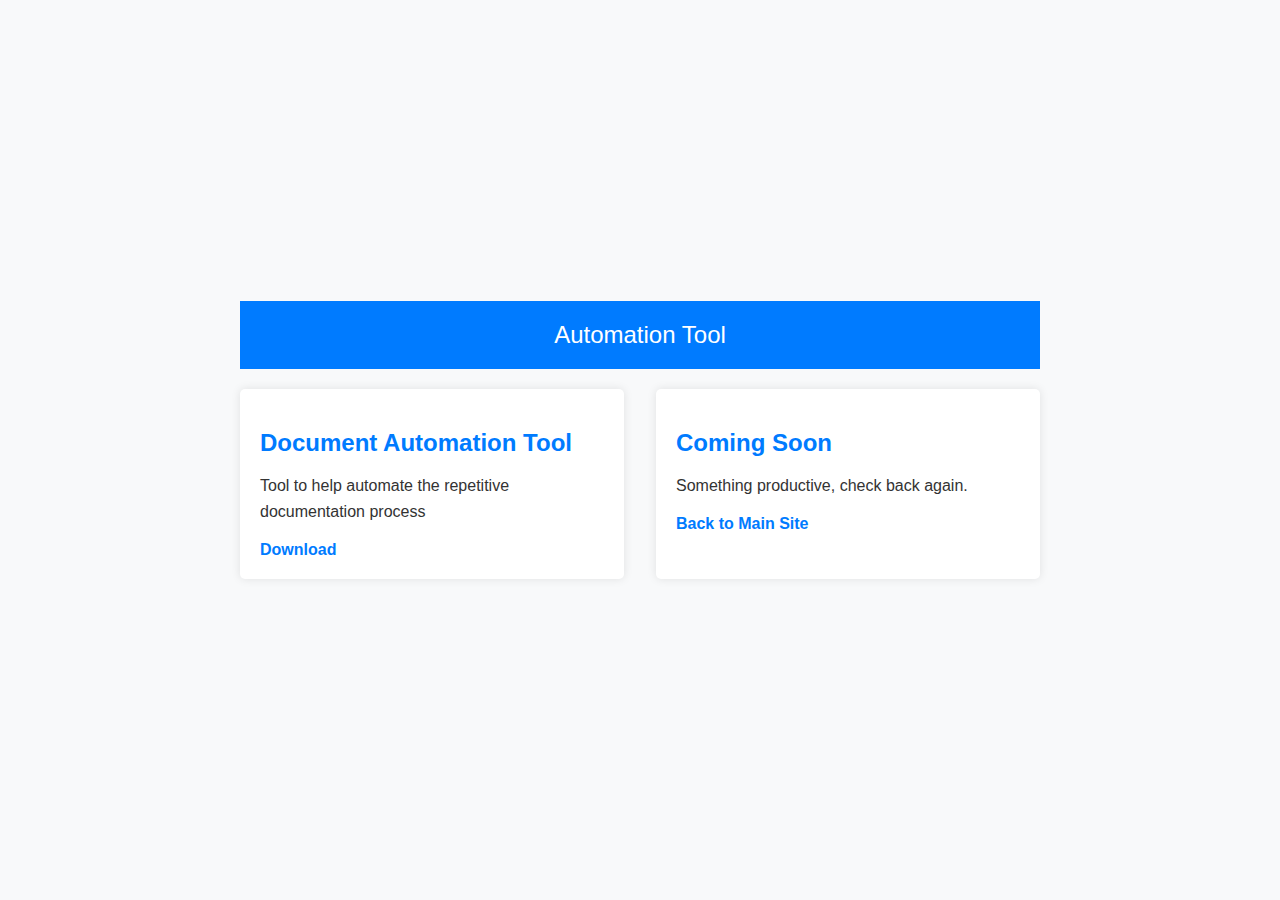
<file: tools/index.html>
<!DOCTYPE html>
<html lang="en">
<head>
    <meta charset="UTF-8">
    <meta name="viewport" content="width=device-width, initial-scale=1.0">
    <title>k3dbin's tools corner (WIP)</title>
    <style>
        body {
            font-family: 'Arial', sans-serif;
            margin: 0;
            padding: 0;
            background-color: #f8f9fa;
            color: #333;
            display: flex;
            justify-content: center;
            align-items: center;
            height: 100vh;
        }

        .container {
            max-width: 800px;
            width: 100%;
        }

        .header {
            background-color: #007BFF;
            padding: 20px;
            text-align: center;
            color: #fff;
            font-size: 24px;
            margin-bottom: 20px;
        }

        .card-deck {
            display: flex;
            flex-wrap: wrap;
            justify-content: space-between;
        }

        .card {
            background-color: #fff;
            box-shadow: 0 0 10px rgba(0, 0, 0, 0.1);
            border-radius: 5px;
            margin-bottom: 20px;
            overflow: hidden;
            width: 48%;
            transition: transform 0.3s;
        }

        .card:hover {
            transform: scale(1.05);
        }

        .card-content {
            padding: 20px;
        }

        h2 {
            color: #007BFF;
            margin-bottom: 10px;
        }

        p {
            line-height: 1.6;
        }

        a {
            color: #007BFF;
            text-decoration: none;
            font-weight: bold;
        }

        a:hover {
            text-decoration: underline;
        }
    </style>
</head>
<body>
    <div class="container">
        <div class="header">
            Automation Tool
        </div>

        <div class="card-deck">
            <div class="card">
                <div class="card-content">
                    <h2>Document Automation Tool</h2>
                    <p>Tool to help automate the repetitive documentation process</p>
                    <a href="DocumentAutomationTool.zip" download>Download</a>
                </div>
            </div>

            <div class="card">
                <div class="card-content">
                    <h2>Coming Soon</h2>
                    <p>Something productive, check back again.</p>
                    <a href="https://www.kedbin.ca">Back to Main Site</a>
                </div>
            </div>

            <!-- Add more cards as needed -->
        </div>
    </div>
</body>
</html>
</file>
